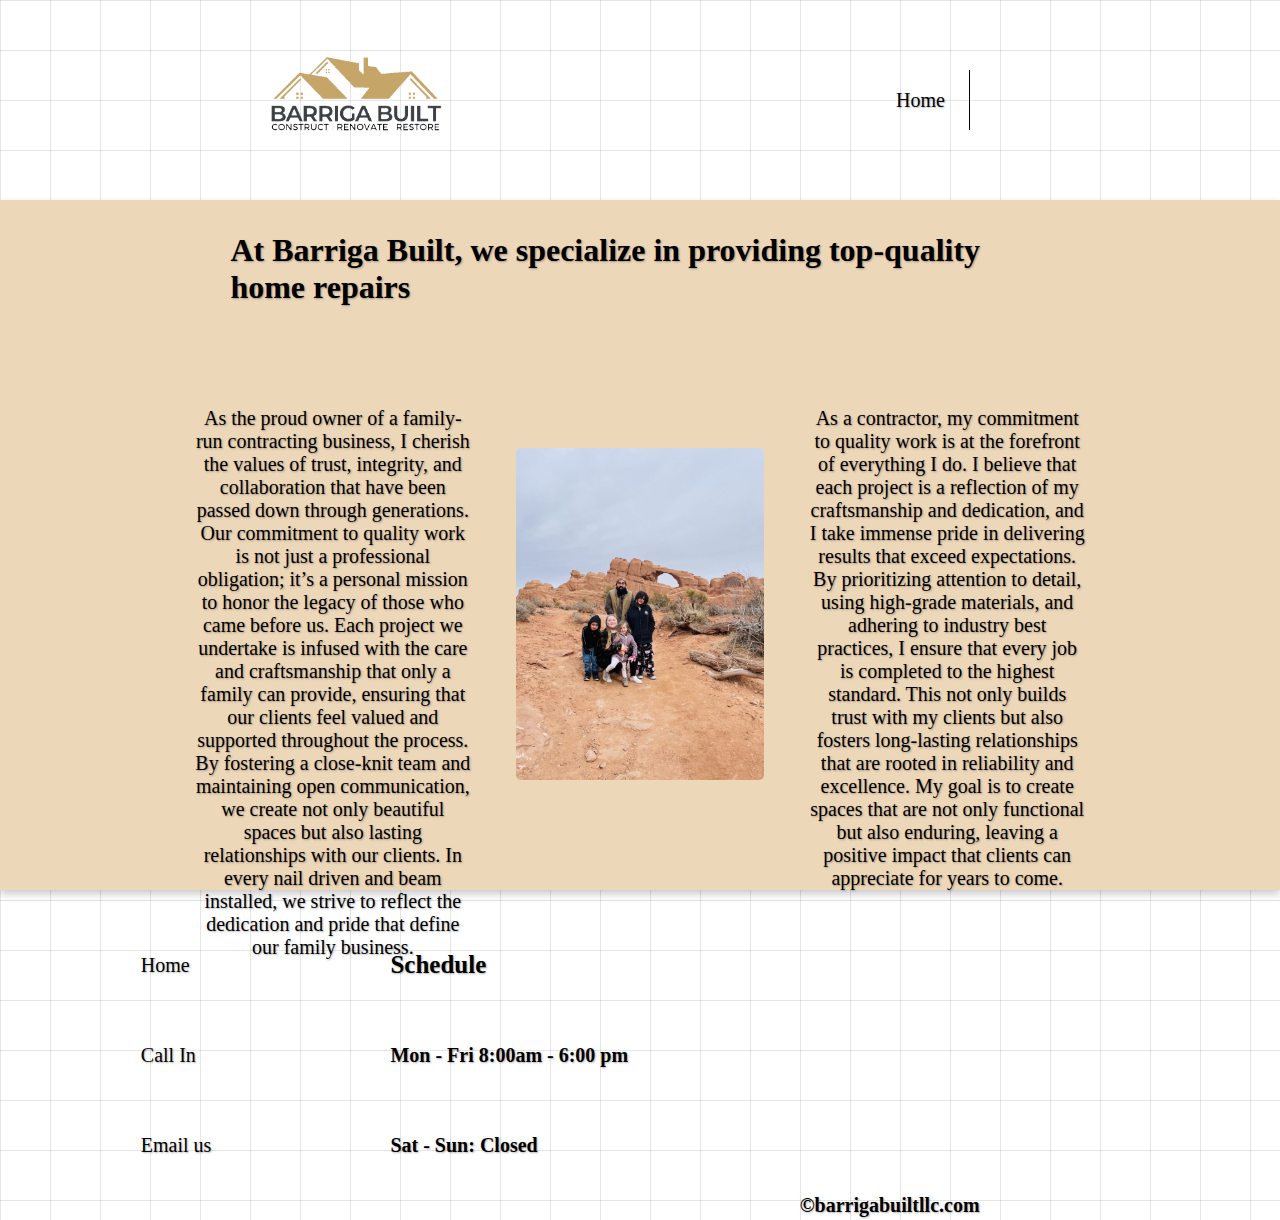
<file: about-us.html>
<!DOCTYPE html>
<html lang="en">
<head>
    <meta charset="UTF-8">
    <meta name="viewport" content="width=device-width, initial-scale=1.0">
    <title>About Us</title>
    <link rel="stylesheet" href="styles.css">
    <link rel="icon" href="big-logo.png" type="image/png">
</head>
<body id="about-us">
    <!-- NAV BAR -->
    <div id="nav-bar">
        <div id="nav-left">
            <div id="logo">
                <img id="nav-logo" src="big-logo.png" alt="barriga-bult-logo">
            </div>
        </div>
        <div id="nav-right">
            <div id="buttons">
                <div id="home-button" class="nav-buttons"><a class="black-text-anchors" href="index.html">Home</a></div>
            </div>
        </div>
    </div>
    <!--ABOUT US SECTION-->
    <div id="about-us-section">
        <div id="about-us-top">
            <div id="about-us-container-one">
                <h1 id="about-us-header">
                    At Barriga Built, we specialize in providing top-quality home repairs
                </h1>
            </div>
        </div>
        <div id="about-us-bottom">
            <div class="about-us-content" id="about-us-container-two">
                <div id="left-side-paragraph">
                    <p1 id="left-paragraph">As the proud owner of a family-run contracting business, I cherish the values of trust, integrity, and collaboration that have been passed down through generations. Our commitment to quality work is not just a professional obligation; it’s a personal mission to honor the legacy of those who came before us. Each project we undertake is infused with the care and craftsmanship that only a family can provide, ensuring that our clients feel valued and supported throughout the process. By fostering a close-knit team and maintaining open communication, we create not only beautiful spaces but also lasting relationships with our clients. In every nail driven and beam installed, we strive to reflect the dedication and pride that define our family business.</p1>
                </div>
            </div>
            <div class="about-us-content" id="about-us-container-three">
                    <div id="about-us-img">
                        <img id="family-photo" src="family.jpg">
                    </div>
            </div>
            <div class="about-us-content" id="about-us-container-four">
                <div id="right-side-paragraph">
                    <p1 id="right-paragraph">As a contractor, my commitment to quality work is at the forefront of everything I do. I believe that each project is a reflection of my craftsmanship and dedication, and I take immense pride in delivering results that exceed expectations. By prioritizing attention to detail, using high-grade materials, and adhering to industry best practices, I ensure that every job is completed to the highest standard. This not only builds trust with my clients but also fosters long-lasting relationships that are rooted in reliability and excellence. My goal is to create spaces that are not only functional but also enduring, leaving a positive impact that clients can appreciate for years to come.</p1>
                </div>
            </div>
        </div>
    </div>
    <!--BOTTOM SECTION-->
    <div id="bottom-section">
        <div id="top-bottom">
            <div id="bottom-container-one">
                <div id="bottom-container-one-left">
                    <div class="bottom-social-containers">
                        <a class="bottom-social-anchors" href="#top-bar" onclick="window.scrollTo({top: 0, behavior: 'smooth'}); return false;">Home</a>
                    </div>
                    <div class="bottom-social-containers">
                        <a class="bottom-social-anchors" href="tel:+14354528641" aria-label="Call us">Call In</a>
                    </div>
                    <div class="bottom-social-containers">
                        <a class="bottom-social-anchors" href="mailto:barriga.builtright@gmail.com" aria-label="Send us an email">Email us</a>
                    </div>
                </div>
                <div id="bottom-container-one-right">
                    <div class="bottom-social-containers">
                        <h1 id="schedule-header">Schedule</h1>
                    </div>
                    <div class="bottom-social-containers">
                       <h1 id="monday-friday">Mon - Fri 8:00am - 6:00 pm</h1>
                    </div>
                    <div class="bottom-social-containers">
                        <h1 id="saturday-sunday">Sat - Sun: Closed</h1>
                    </div>
                </div>
            </div>
            <div id="bottom-container-two">
                <iframe id="map-location" src="https://www.google.com/maps/embed?pb=!1m18!1m12!1m3!1d746.94913262554!2d-112.02442859807124!3d41.50868389663093!2m3!1f0!2f0!3f0!3m2!1i1024!2i768!4f13.1!3m3!1m2!1s0x87537b3771f52585%3A0x1fcc82ca975b2875!2sBarriga%20Built%20LLC!5e0!3m2!1sen!2sus!4v1731003018840!5m2!1sen!2sus" width="600" height="450" style="border:0;" allowfullscreen="" loading="lazy" referrerpolicy="no-referrer-when-downgrade"></iframe>
            </div>
        </div>
        <div id="bottom-bottom">
            <div id="bottom-container-three"></div>
            <div id="bottom-container-four">
                <h1 id="trademark">©barrigabuiltllc.com</h1>
            </div>
        </div>
      </div>
</body>
</html>
</file>
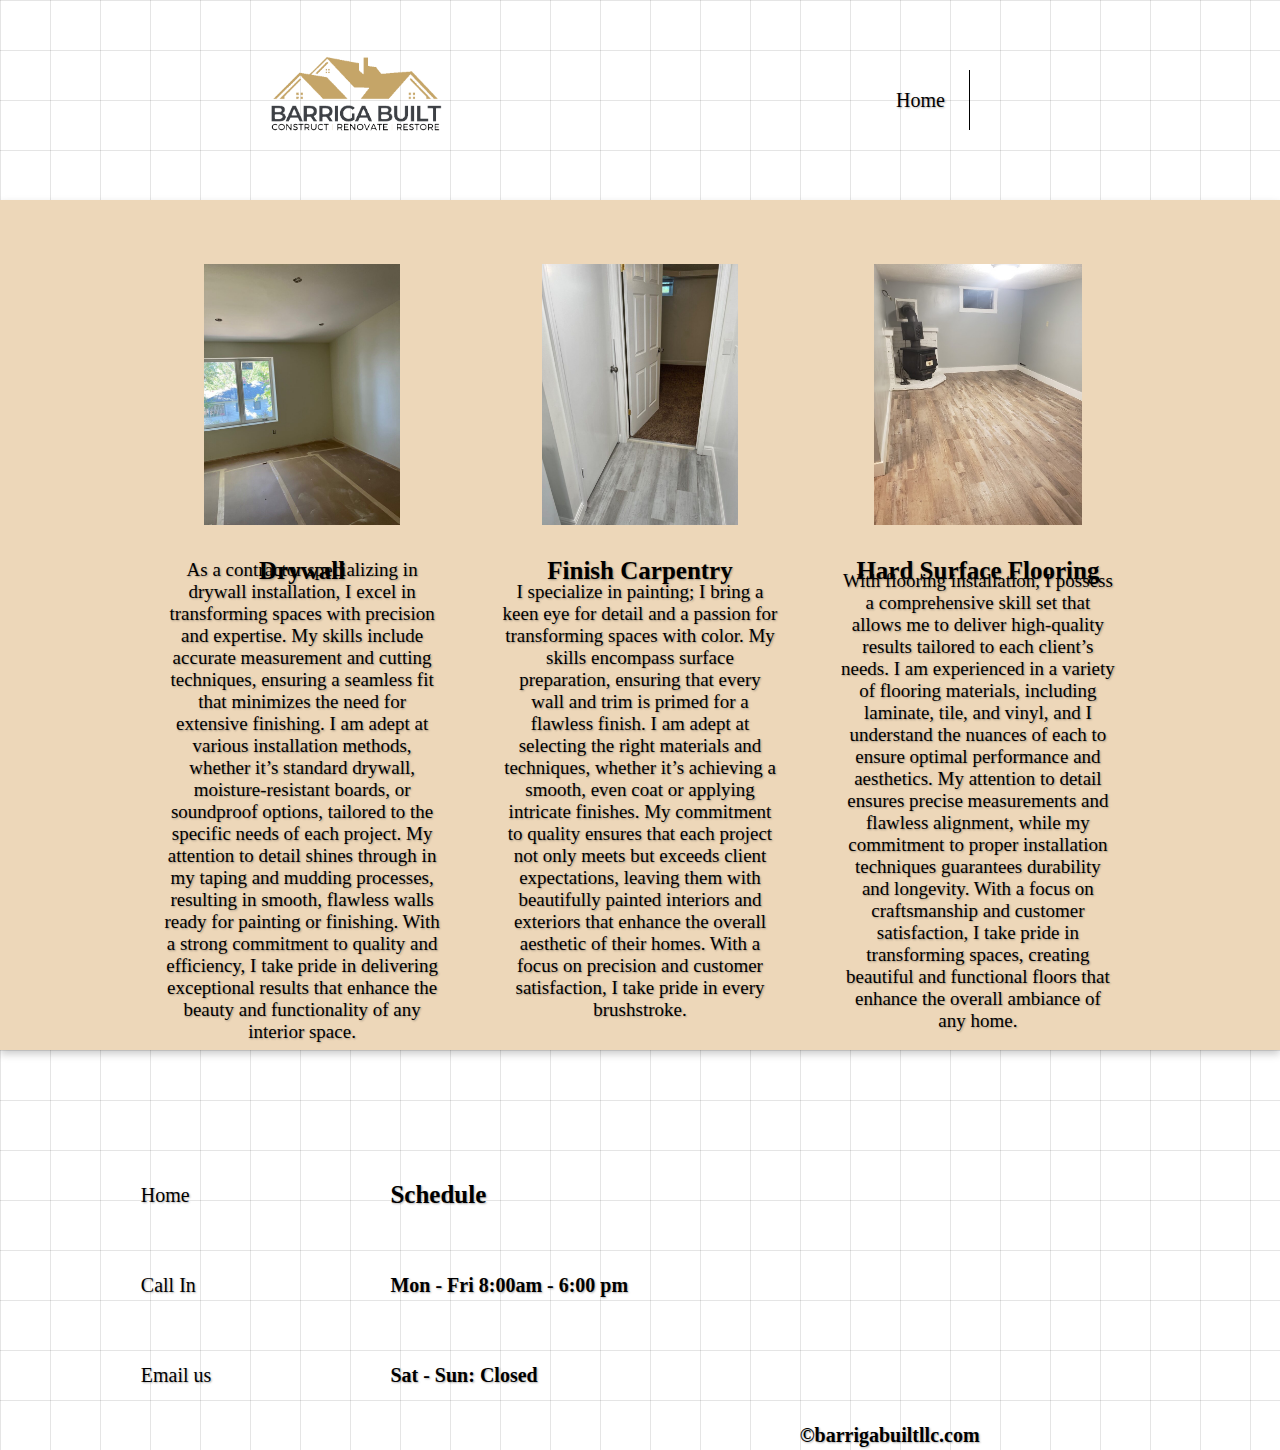
<file: services.html>
<!DOCTYPE html>
<html lang="en">
<head>
    <meta charset="UTF-8">
    <meta name="viewport" content="width=device-width, initial-scale=1.0">
    <title>Services</title>
    <link rel="stylesheet" href="styles.css">
    <link rel="icon" href="big-logo.png" type="image/png">
</head>
<body id="service-page">
    <!-- NAV BAR-->
    <div id="nav-bar">
        <div id="nav-left">
            <div id="logo">
                <img id="nav-logo" src="big-logo.png" alt="barriga-bult-logo">
            </div>
        </div>
        <div id="nav-right">
            <div id="buttons">
                <div id="home-button" class="nav-buttons"><a class="black-text-anchors" href="index.html">Home</a></div>
            </div>
        </div>
    </div>
    <div id="services-section">
        <h2 id="services-header"></h2>
        <div id="services-main-container">
            <div id="service-container-one" class="service-containers">
                <div class="service-img-containers" id="service-img-container-one">
                    <img class="service-imgs" id="drywall-img" src="drywall.jpg">
                </div>
                <div class="service-header-containers">
                    <h1 id="drywall-header">Drywall</h1>
                </div>
                <div class="service-paragraph-containers">
                    <p id="drywall-paragraph">As a contractor specializing in drywall installation, I excel in transforming spaces with precision and expertise. My skills include accurate measurement and cutting techniques, ensuring a seamless fit that minimizes the need for extensive finishing. I am adept at various installation methods, whether it’s standard drywall, moisture-resistant boards, or soundproof options, tailored to the specific needs of each project. My attention to detail shines through in my taping and mudding processes, resulting in smooth, flawless walls ready for painting or finishing. With a strong commitment to quality and efficiency, I take pride in delivering exceptional results that enhance the beauty and functionality of any interior space.</p>
                </div>
            </div>
            <div id="service-container-two" class="service-containers">
                <div class="service-img-containers" id="service-img-container-two">
                    <img class="service-imgs" id="carpentry-img" src="carpentry.jpg" alt="Carpentry Service Image">
                </div>
                <div class="service-header-containers">
                    <h1 id="carpentry-header">Finish Carpentry</h1>
                </div>
                <div class="service-paragraph-containers">
                    <p id="carpentry-paragraph">I specialize in painting; I bring a keen eye for detail and a passion for transforming spaces with color. My skills encompass surface preparation, ensuring that every wall and trim is primed for a flawless finish. I am adept at selecting the right materials and techniques, whether it’s achieving a smooth, even coat or applying intricate finishes. My commitment to quality ensures that each project not only meets but exceeds client expectations, leaving them with beautifully painted interiors and exteriors that enhance the overall aesthetic of their homes. With a focus on precision and customer satisfaction, I take pride in every brushstroke.</p>
                </div>
            </div>
            <div id="service-container-three" class="service-containers">
                <div class="service-img-containers" id="service-img-container-three">
                    <img class="service-imgs" id="hardwood" src="hard-wood-flooring.jpg" alt="Hardwood Flooring Image">
                </div>
                <div class="service-header-containers">
                    <h1 id="hardwood-header">Hard Surface Flooring</h1>
                </div>
                <div class="service-paragraph-containers">
                    <p id="hardwood-paragraph">With flooring installation, I possess a comprehensive skill set that allows me to deliver high-quality results tailored to each client’s needs. I am experienced in a variety of flooring materials, including laminate, tile, and vinyl, and I understand the nuances of each to ensure optimal performance and aesthetics. My attention to detail ensures precise measurements and flawless alignment, while my commitment to proper installation techniques guarantees durability and longevity. With a focus on craftsmanship and customer satisfaction, I take pride in transforming spaces, creating beautiful and functional floors that enhance the overall ambiance of any home.</p>
                </div>
            </div>
        </div>
    </div>
    <!-- BUFFER SECTION-->
    <div class="buffer-section"></div>
    <!-- BOTTOM SECTION -->
    <div id="bottom-section">
        <div id="top-bottom">
            <div id="bottom-container-one">
                <div id="bottom-container-one-left">
                    <div class="bottom-social-containers">
                        <a class="bottom-social-anchors" href="#top-bar" onclick="window.scrollTo({top: 0, behavior: 'smooth'}); return false;">Home</a>
                    </div>
                    <div class="bottom-social-containers">
                        <a class="bottom-social-anchors" href="tel:+14354528641" aria-label="Call us">Call In</a>
                    </div>
                    <div class="bottom-social-containers">
                        <a class="bottom-social-anchors" href="mailto:barriga.builtright@gmail.com" aria-label="Send us an email">Email us</a>
                    </div>
                </div>
                <div id="bottom-container-one-right">
                    <div class="bottom-social-containers">
                        <h1 id="schedule-header">Schedule</h1>
                    </div>
                    <div class="bottom-social-containers">
                       <h1 id="monday-friday">Mon - Fri 8:00am - 6:00 pm</h1>
                    </div>
                    <div class="bottom-social-containers">
                        <h1 id="saturday-sunday">Sat - Sun: Closed</h1>
                    </div>
                </div>
            </div>
            <div id="bottom-container-two">
                <iframe id="map-location" src="https://www.google.com/maps/embed?pb=!1m18!1m12!1m3!1d746.94913262554!2d-112.02442859807124!3d41.50868389663093!2m3!1f0!2f0!3f0!3m2!1i1024!2i768!4f13.1!3m3!1m2!1s0x87537b3771f52585%3A0x1fcc82ca975b2875!2sBarriga%20Built%20LLC!5e0!3m2!1sen!2sus!4v1731003018840!5m2!1sen!2sus" width="600" height="450" style="border:0;" allowfullscreen="" loading="lazy" referrerpolicy="no-referrer-when-downgrade"></iframe>
            </div>
        </div>
        <div id="bottom-bottom">
            <div id="bottom-container-three"></div>
            <div id="bottom-container-four">
                <h1 id="trademark">©barrigabuiltllc.com</h1>
            </div>
        </div>
      </div>
</body>
</html>
</file>
<file: styles.css>
html{
    width: 100%;
    height: auto;
    text-shadow: 1px 1px 2px rgba(0, 0, 0, 0.3);
    display: flex;
    flex-direction: column;
    align-items: center;
    justify-content: center;
    scroll-behavior: smooth;
}
body{
    margin: 0;
    height: 100vh;
    background: linear-gradient(90deg, rgba(0, 0, 0, 0.1) 1px, transparent 1px), 
                linear-gradient(rgba(0, 0, 0, 0.1) 1px, transparent 1px);
    background-size: 50px 50px;
    animation: moveGrid 10s linear infinite;
}
a{
    text-decoration: none;
    color: Blue;
}
/* REVIEW BUTTON */
#review-button {
    width: 100px;
    height: 50px;
    border-radius: 20px;
    color: black;
    background-color: rgba(109, 104, 104, 0.651);
    border: none;
    position: fixed;
    cursor: pointer;
    z-index: 1000;
    left: 20px;
    bottom: 20px;
    transition: 1.1s;
    font-size: 20px;
}
/* back to top button */
#scroll-to-top{
    width: 100px;
    height: 50px;
    border-radius: 20px;
    color: black;
    background-color: rgba(109, 104, 104, 0.651);
    border: none;
    position: fixed;
    cursor: pointer;
    z-index: 1000;
    right: 20px;
    bottom: 20px;
    transition: 1.1s;
    font-size: 20px;
}
/*BUFFER SECTIONS */
.buffer-section{
    width: 100%;
    height: 100px;
}
/* TOP BAR */
#top-bar{
    width: 100%;
    height: 50px;
    display: flex;
    align-items: center;
    justify-content: center;
    gap: 50px;
    font-size: 20px;
}
    #top-left{
        width: 40%;
        height: 100%;
        display: flex;
        align-items: center;
        justify-content: center;
    }
    #top-right{
        width: 40%;
        height: 100%;
        display: flex;
        align-items: center;
        justify-content: center;
    }
/* NAV BAR */
#nav-bar{
    width: 100%;
    height: 200px;
    display: flex;
    align-items: center;
    justify-content: center;
    gap: 50px;
}
    #nav-left{
        width: 40%;
        height: 100%;
        display: flex;
        align-items: center;
        justify-content: center;
    }
        #logo{
            width: 50%;
            height: 100%;
            display: flex;
            align-items: center;
            justify-content: center;
        }
            #nav-logo{
                width: 100%;
                height: auto;
            }
    #nav-right{
        width: 40%;
        height: 50%;
        display: flex;
        align-items: center;
        justify-content: center;
        flex-direction: row;
    }
        #buttons{
            width: 75%;
            height: 60%;
            display: flex;
            align-items: center;
            justify-content: center;
            gap: 20px;
            cursor: pointer;
            font-size: 20px;
        }
            .nav-buttons{
                width: 25%;
                height: 100%;
                display: flex;
                justify-content: center;
                align-items: center;
                border: none;
                border-right: 1px solid black;
                transition: 0.5s;
            }
                .nav-buttons:hover{
                    transform: scale(1.1);
                }
.black-text-anchors{
    color: black;
}
/* second section */       
#first-section{
    width: 100%;
    height: 700px;
    display: flex; 
    align-items: center;
    justify-content: center;
    background-color:#edd7b9;
    border-radius: 5px;
    box-shadow: 0 4px 8px rgba(0, 0, 0, 0.212);
}
    #first-section-container{
        width: 83%;
        height: 80%;
        display: flex; 
        align-items: center;
        justify-content: center;
        font-size: 40px;
    }
/* second section */
#second-section{
        width: 100%;
        height: 700px;
        display: flex;
        flex-direction: column;
        align-items: center;
        justify-content: center;
}
    #second-section-top{
        width: 83%;
        height: 25%;
        display: flex;
        align-items: center;
        justify-content: center;
        font-size: 40px;
        font-weight: bold;
    }
    #second-section-bottom{
        width: 83%;
        height: 75%;
        display: flex;
        align-items: center;
        justify-content: center;
        flex-direction: row;
        gap: 30px;
    }
        .review-box{
            width: 25%;
            height: 100%;
            display: flex;
            align-items: center;
            justify-content: center;
            flex-direction: column;
            border-radius: 9px;
            background-color: rgba(0, 0, 0, 0.226);
            box-shadow: 0 4px 8px rgba(0, 0, 0, 0.212);
        }
            .review-headers{
                width: 90%;
                height: 10%;
                display: flex;
                align-items: center;
                justify-content: center;
                font-size: 25px;
                font-weight: bold;
                margin-bottom: 20px;
            }
            .reviews-paragraphs{
                width: 90%;
                height: 60%;
                display: flex;
                align-items: center;
                justify-content: center;
                font-size: 18px;
            }
            .rating-name{
                width: 90%;
                height: 10%;
                display: flex;
                align-items: center;
                justify-content: center;
                font-size: 20px;
            }
/* THIRD SECTION */
#section-three{
    width: 100%;
    height: 800px;
    display: flex;
    align-items: center;
    justify-content: center;
    flex-direction: column;
    border-radius: 5px;
    background-color: #edd7b9;
    box-shadow: 0 4px 8px rgba(0, 0, 0, 0.212);
}
    #section-three-top-container{
        width: 78%;
        height: 50%;
        display: flex;
        align-items: center;
        justify-content: center;
        flex-direction: row;
    }
        #section-three-container-one{
            width: 50%;
            height: 100%;
            display: flex;
            align-items: center;
            justify-content: center;
            flex-direction: column;
        }
            #contact-header-container{
                width: 100%;
                height: 40%;
                display: flex;
                align-items: center;
                justify-content: center;
            }
                #contact-header{
                    font-size: 30px;
                }
            #contact-paragraph-container{
                width: 100%;
                height: 60%;
                display: flex;
                align-items: start;
                justify-content: center;
                text-align: center;
            }
                #contact-paragraph{
                    font-size: 25px;
                }
        #section-three-container-two{
            width: 50%;
            height: 100%;
            display: flex;
            align-items: center;
            justify-content: center;
        }
            #contact-image{
                width: auto;
                height: 100%;
                border-radius: 5px;
            }
    #section-three-bottom-container{
        width: 78%;
        height: 35%;
        display: flex;
        align-items: center;
        justify-content: center;
        flex-direction: row;
        gap: 10%;
    }
        #section-three-container-three{
            width: 45%;
            height: 100%;
            display: flex;
            align-items: center;
            justify-content: center;
            flex-direction: column;
        }
            #phone-header-container{
                width: 100%;
                height: 25%;
                display: flex;
                align-items: center;
                justify-content: center;
            }
                #contact-header{
                    font-size: 25px;
                }
            #phone-paragraph-container{
                width: 100%;
                height: 30%;
                display: flex;
                align-items: center;
                justify-content: center;
            }
                #phone-paragraph{
                    font-size: 20px;
                }
            #phone-main-button{
                width: 200px;
                height: 40px;
                font-size: 20px;
                border-radius: 30px;
                cursor: pointer;
            }
        #section-three-container-four{
            width: 45%;
            height: 100%;
            display: flex;
            align-items: center;
            justify-content: center;
            flex-direction: column;
        }
            #email-header-container{
                width: 100%;
                height: 25%;
                display: flex;
                align-items: center;
                justify-content: center;
            }
                #email-header{
                    font-size: 25px;
                }
            #email-paragraph-container{
                width: 100%;
                height: 30%;
                display: flex;
                align-items: center;
                justify-content: center;
            }
                #email-paragraph{
                    font-size: 20px;
                }
            #email-main-button{
                width: 200px;
                height: 40px;
                font-size: 20px;
                border-radius: 30px;
                cursor: pointer;
            }
/* FOURTH SECTION */
#fourth-section{
        width: 100%;
        height: 1200px;
        display: flex;
        flex-direction: column;
        align-items: center;
        justify-content: center;
}
    #fourth-section-top{
        width: 83%;
        height: 15%;
        display: flex;
        align-items: center;
        justify-content: center;
        font-size: 40px;
        font-weight: bold;
    }
    #fourth-section-bottom{
        width: 83%;
        height: 85%;
        display: flex;
        align-items: center;
        justify-content: center;
        flex-direction: column;
        gap: 20px;
    }
        .picture-containers{
            width: 100%;
            height: 33%;
            display: flex;
            align-items: center;
            justify-content: center;
            flex-direction: row;
            gap: 20px;
        }
            .pictures{
                width: 25%;
                height: 98%;
                display: flex;
                align-items: center;
                justify-content: center;
                border: 1px solid black;
                border-radius: 5px;
            }
/*FIFTH SECTION */
#fifth-section{
    width: 100%;
    height: 500px;
    display: flex;
    align-items: center;
    justify-content: center;
    flex-direction: column;
    background-color:#edd7b9;
    box-shadow: 0 4px 8px rgba(0, 0, 0, 0.212);
}
    #FAQ-header-box{
        width: 83%;
        height: 20%;
        display: flex;
        align-items: center;
        justify-content: center;
    }
        #FAQ-header{
            font-size: 40px;
        }
    #FAQ-content-box{
        width: 83%;
        height: 70%;
        display: flex;
        align-items: center;
        justify-content: center;
        flex-direction: row;
    }
        #FAQ-content-left{
            width: 50%;
            height: 100%;
            display: flex;
            align-items: center;
            justify-content: center;
            flex-direction: column;
            gap: 30px;
        }
        #FAQ-content-right{
            width: 50%;
            height: 100%;
            display: flex;
            align-items: center;
            justify-content: center;
            flex-direction: column;
            gap: 30px;
            
        }
            .FAQ-boxes{
                width: 99%;
                height: 33%;
                display: flex;
                align-items: center;
                justify-content: center;
                flex-direction: column;
                border: 1px solid black;
                border-radius: 5px;
                cursor: pointer;
            }
                .FAQ-boxes-top{
                    width: 50%;
                    height: 40%;
                    display: flex;
                    align-items: center;
                    justify-content: center;
                    font-size: 20px;
                    text-align: center;
                    text-decoration: underline;
                }
                .FAQ-boxes-bottom{
                    width: 80%;
                    height: 60%;
                    display: flex;
                    align-items: center;
                    justify-content: center;
                    font-size: 18px;
                    display: none;
                }
/* BOTTOM BAR */
#bottom-section{
    width: 100%;
    height: 300px;
    display: flex;
    align-items: center;
    justify-content: center;
    flex-direction: column;
}
    #top-bottom{
        width: 100%;
        height: 90%;
        display: flex;
        align-items: center;
        justify-content: center;
        flex-direction: row;
    }
        #bottom-container-one{
            height: 100%;
            width: 39%;
            display: flex;
            align-items: center;
            justify-content: center;
            flex-direction: row;
        }
            #bottom-container-one-left{
                width: 50%;
                height: 100%;
                display: flex;
                align-items: center;
                justify-content: center;
                flex-direction: column;
            }
                .bottom-social-containers{
                    width: 100%;
                    height: 100%;
                    display: flex;
                    align-items: center;
                    font-size: 20px;
                }
                .bottom-social-anchors{
                    text-decoration: none;
                    color: black;
                    font-size: 20px;
                    cursor: pointer;
                }
            #bottom-container-one-right{
                width: 50%;
                height: 100%;
                display: flex;
                align-items: center;
                justify-content: center;
                flex-direction: column;
            }
                #schedule-header{
                    font-size: 25px;
                }
                #monday-friday{
                    font-size: 20px;
                }
                #saturday-sunday{
                    font-size: 20px;
                }
        #bottom-container-two{
            height: 100%;
            width: 39%;
            display: flex;
            align-items: center;
            justify-content: center;
        }
            #map-location{
                width: 80%;
                height: 100%;
            }
    #bottom-bottom{
        width: 100%;
        height: 10%;
        display: flex;
        align-items: center;
        justify-content: center;
        flex-direction: row;
    }
        #bottom-container-three{
            height: 100%;
            width: 39%;
            display: flex;
            align-items: center;
            justify-content: center;
        }
        #bottom-container-four{
            height: 100%;
            width: 39%;
            display: flex;
            align-items: center;
            justify-content: center;
        }
            #trademark{
                font-size: 20px;
            }

            @keyframes moveGrid {
                from {
                  background-position: 0 0, 0 0;
                }
                to {
                  background-position: 100px 100px, 100px 100px;
                }
              }

/* ABOUT US PAGE BELOW HERE */
#about-us {
    width: 100%;
    height: auto;
    text-shadow: 1px 1px 2px rgba(0, 0, 0, 0.3);
    display: flex;
    flex-direction: column;
    align-items: center;
    justify-content: center;
}
#about-us-section{
    width: 100%;
    height: 690px;
    display: flex;
    align-items: center;
    justify-content: center;
    flex-direction: column;
    background-color:#edd7b9;
    box-shadow: 0 4px 8px rgba(0, 0, 0, 0.212);
    margin-bottom: 30px;
}
    #about-us-top{
        width: 80%;
        height: 20%;
        display: flex;
        align-items: center;
        justify-content: center;
    }
        #about-us-container-one{
            width: 80%;
            height: 100%;
            display: flex;
            align-items: center;
            justify-content: center;
        }
    #about-us-bottom{
        width: 80%;
        height: 80%;
        display: flex;
        align-items: center;
        justify-content: center;
    }
        .about-us-content{
            width: 30%;
            height: 100%;
            display: flex;
            align-items: center;
            justify-content: center;
            flex-direction: column;
        }
            #left-side-paragraph{
                width: 90%;
                height: 75%;
                text-align: center;
            }
                #left-paragraph{
                    width: 80%;
                    height: 75%;
                    font-size: 20px;
                    text-align: center;
                }
            #right-side-paragraph{
                width: 90%;
                height: 75%;
                text-align: center;
            }
                #right-paragraph{
                    width: 80%;
                    height: 75%;
                    font-size: 20px;
                    text-align: center;
                }
            #about-us-img{
                width: 90%;
                height: 75%;
                display: flex;
                align-items: center;
                justify-content: center;
            }
                #family-photo{
                    width: 90%;
                    height: auto;
                    border-radius: 5px;
                }
/* SERVICE PAGE BELOW */
#service-page{
    width: 100%;
    height: auto;
    text-shadow: 1px 1px 2px rgba(0, 0, 0, 0.3);
    display: flex;
    align-items: center;
    justify-content: center;
    flex-direction: column;
}
    #services-section{
        width: 100%;
        height: 850px;
        display: flex;
        align-items: center;
        justify-content: center;
        background-color:#edd7b9;
        box-shadow: 0 4px 8px rgba(0, 0, 0, 0.212);
    }
        #services-main-container{
            width: 80%;
            height: 90%;
            display: flex;
            align-items: center;
            justify-content: center;
            flex-direction: row;
            gap: 3%;
        }
            .service-containers{
                width: 30%;
                height: 95%;
                display: flex;
                align-items: center;
                justify-content: center;
                flex-direction: column;
            }
                .service-img-containers{
                    width: 90%;
                    height: 40%;
                    display: flex;
                    align-items: center;
                    justify-content: center;
                }
                    #drywall-img{
                        width: auto;
                        height: 90%;
                    }
                    #carpentry-img{
                        width: auto;
                        height: 90%;
                    }
                    #hardwood{
                        width: auto;
                        height: 90%;
                    }
                .service-header-containers{
                    width: 90%;
                    height: 10%;
                    display: flex;
                    align-items: center;
                    justify-content: center;
                }
                    #drywall-header{
                        font-size: 25px;
                    }
                    #carpentry-header{
                        font-size: 25px;
                    }
                    #hardwood-header{
                        font-size: 25px;
                    }
                .service-paragraph-containers{
                    width: 90%;
                    height: 55%;
                    display: flex;
                    align-items: center;
                    justify-content: center;
                }
                    #drywall-paragraph{
                        font-size: 19px;
                        text-align: center;
                    }
                    #carpentry-paragraph{
                        font-size: 19px;
                        text-align: center;
                    }
                    #hardwood-paragraph{
                        font-size: 19px;
                        text-align: center;
                    }


/* MOBILE RESPONSIVENESS */
/* Mobile-friendly styles */
@media (max-width: 768px) {
    html, body {
        width: 100%;
        overflow-x: hidden;
    }

    /* General adjustments */
    body {
        background-size: 30px 30px;
        font-size: 16px;
    }

    /* Top Bar */
    #top-bar {
        display: none;
    }
    #top-left, #top-right {
        width: 50%;
    }

    /* Nav Bar */
    #nav-bar {
        height: auto;
        flex-direction: row;
        gap: 10px;
    }
    #nav-left, #nav-right {
        width: 50%;
        flex-direction: row;
    }

    .nav-buttons {
        width: 50%;
        font-size: 15px;
    }

    /* FIRST SECTION */
    #first-section{
        width: 100%;
        height: auto;
    }
        #first-section-container{
            width: 100%;
            height: auto;
        }
            #big-logo{
                width: 50%;
                height: auto;
            }

    /* SECOND SECTION */
    #second-section{
        width: 100%;
        height: auto;
        flex-direction: column;
    }
        #second-section-top{
            width: 100%;
            height: auto;
            font-size: 30px;
            margin-bottom: 20px;
        }
        #second-section-bottom{
            width: 100%;
            height: auto;
            flex-direction: column;
        }
    
    .review-box {
        width: 90%;
        height: auto;
        margin-bottom: 15px;
    }

    /* Third Section */
    #section-three{
        width: 100%;
        height: auto;
    }
    #section-three-container-one{
        width: 100%;
    }
    #section-three-container-two{
        display: none;
    }
    

    /* Fourth Section */
    .picture-containers {
        flex-direction: column;
        gap: 10px;
    }
    .pictures {
        width: 90%;
    }

    /* Fifth Section (FAQ) */
    #fifth-section{
        width: 100%;
        height: auto;
    }
        #FAQ-content-box{
            width: 100%;

        }
            #FAQ-content-left{
                width: 50%;
                height: 100%;
            }
            #FAQ-content-right{
                width: 50%;
                height: 100%;
            }
                .FAQ-boxes{
                    width: 100%;
                    height: 33.3%;
                }

    /* Bottom Section */
    #bottom-section {
        height: auto;
        padding: 15px;
    }
    #top-bottom, #bottom-bottom {
        flex-direction: column;
        gap: 10px;
    }
    #bottom-container-one, #bottom-container-two {
        width: 100%;
        flex-direction: column;
        align-items: center;
    }







    /* About Us Section */
    #about-us-section{
        width: 100%;
        height: auto;
        flex-direction: column;
    }
    #about-us-top, #about-us-bottom {
        flex-direction: column;
        width: 100%;
    }
    .about-us-content {
        width: 90%;
        text-align: center;
        font-size: 16px;
    }
    #about-us-img {
        width: 100%;
        margin-top: 15px;
    }









    /* Services Section */
    #services-section{
        width: 100%;
        height: auto;
    }
    #services-main-container {
        flex-direction: column;
    }
    .service-containers {
        width: 90%;
    }
    .service-imgs{
        width: 25%;
        height: 25%;
        display: none;
    }
    .service-header-containers {
        font-size: 22px;
    }
    .service-paragraph-containers {
        font-size: 16px;
        padding: 10px;
    }
}
</file>
